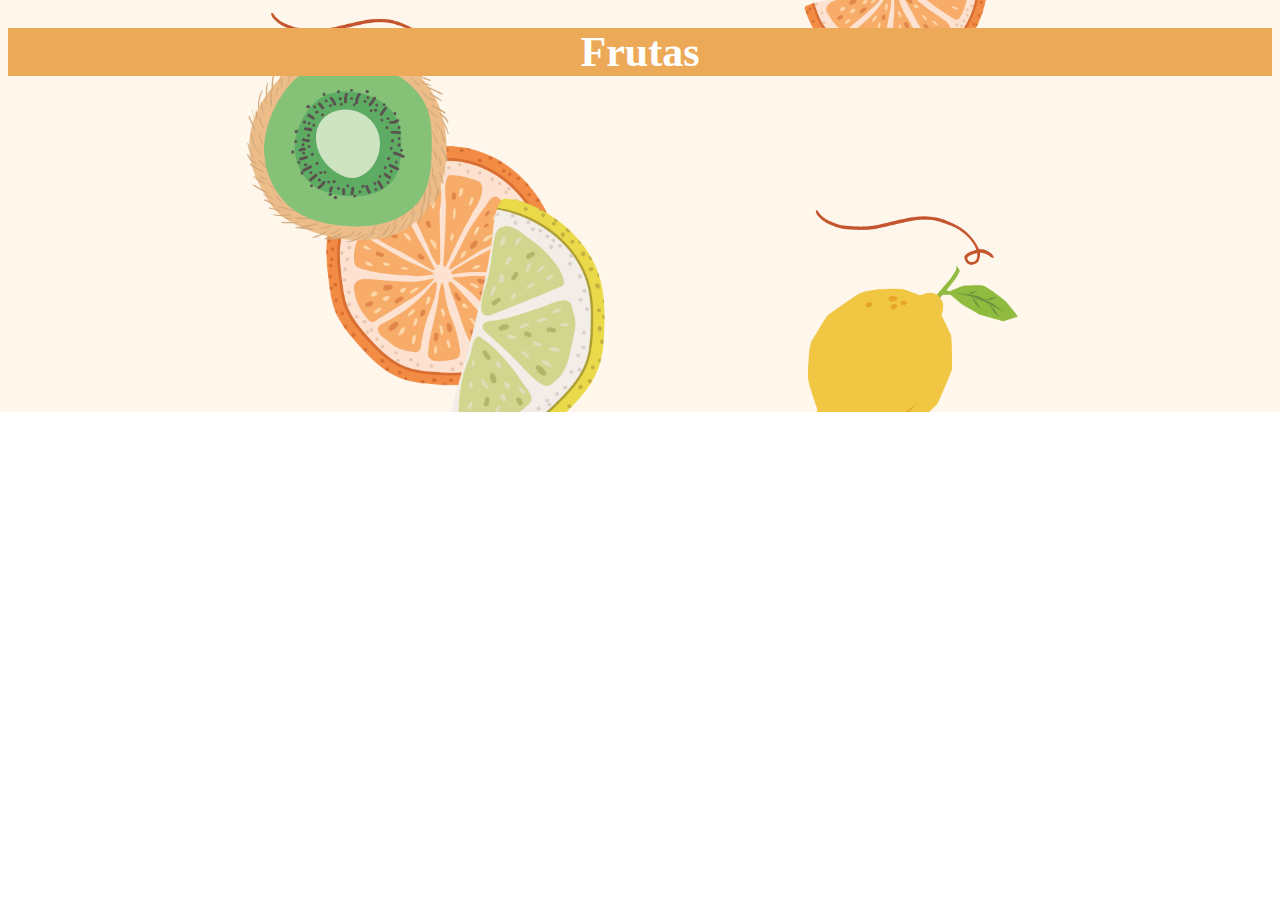
<file: frutas.html>
<!DOCTYPE html>
<html lang="pt-br">

<head>
    <meta charset="UTF-8">
    <meta http-equiv="X-UA-Compatible" content="IE=edge">
    <meta name="viewport" content="width=device-width, initial-scale=1.0">
    <link rel="stylesheet" href="frutas.css">
    <script src="https://code.jquery.com/jquery-3.6.0.min.js"></script>
    <link rel="icon" type="image/x-icon" href="logo.png">
    <script src="script.js"></script>
    <title>Frutas</title>
</head>

<body>
  <div class="tit">
    <h1>Frutas</h1>
  </div>
  
  <div id="frutas-container" class="frutas-row"></div>
  

  
</body>


</html>
</file>
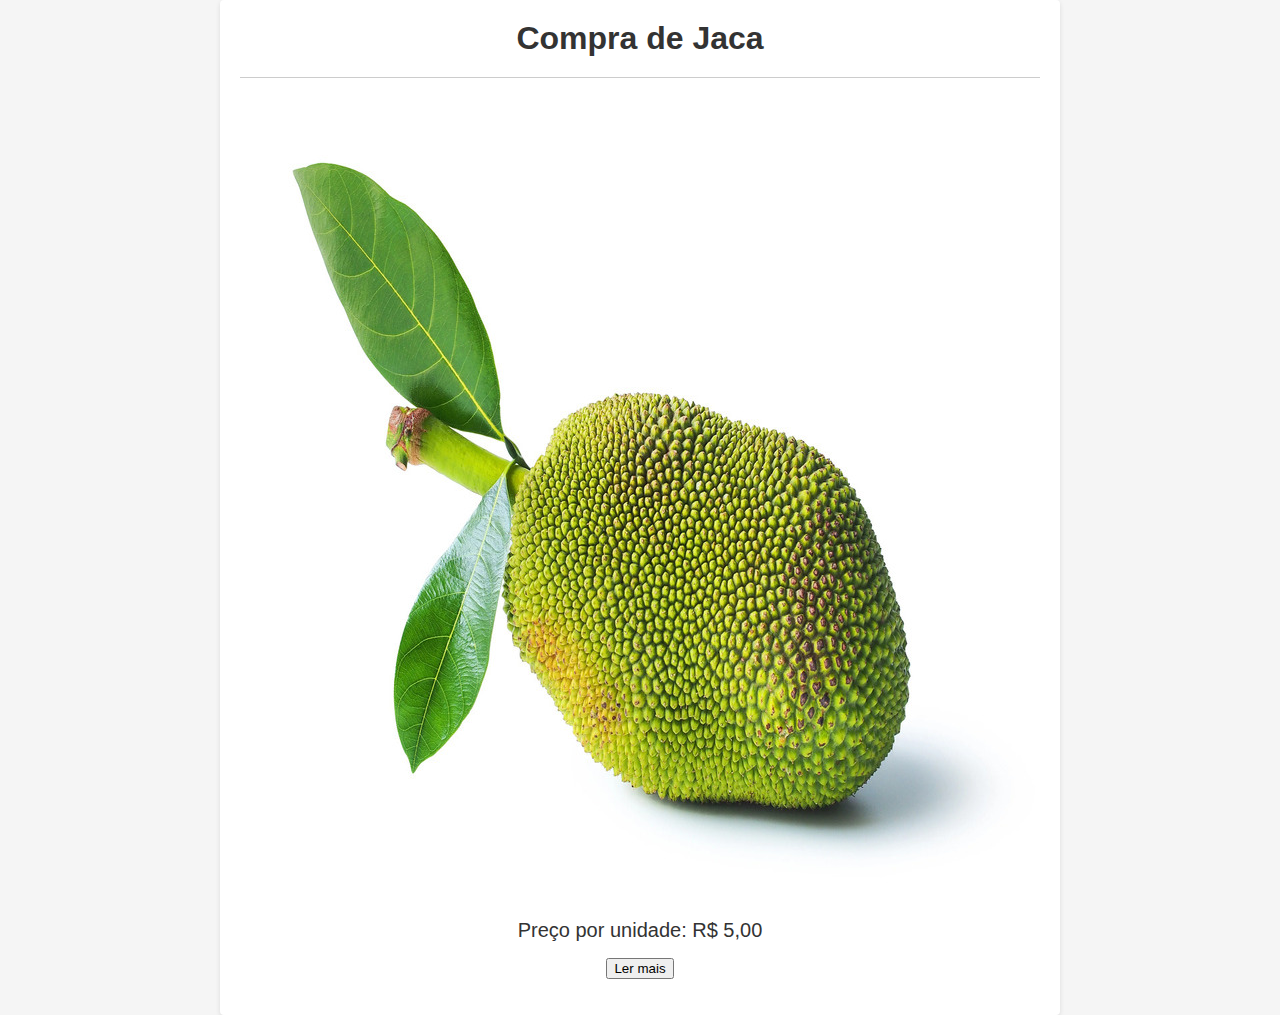
<file: jaca.html>
<html lang="pt-br">

<head>
    <meta charset="UTF-8">
    <meta http-equiv="X-UA-Compatible" content="IE=edge">
    <meta name="viewport" content="width=device-width, initial-scale=1.0">
    <link rel="stylesheet" href="jaca.css">
    <script src="https://code.jquery.com/jquery-3.6.0.min.js"></script>
    <script src="https://hcaptcha.com/1/api.js" async defer></script>
    <link rel="icon" type="image/x-icon" href="logo.png">
    
    <script src="jaca.js"></script>
    <title>Jaca</title>
</head>

<body>
    <div class="container">
        <h1>Compra de Jaca</h1>
        <div class="fruit-image">
            <img src="fruta_img/jaca.jpg" alt="Imagem de Jaca">
        </div>
        <div class="info">
            <div class="captcha-container">
                <div class="h-captcha" data-sitekey="cbf9fe92-f1f4-4d5b-8e2f-d5f1d9f48d33"></div>
            </div>
            <p class="price">Preço por unidade: R$ 5,00</p>
            <div id="description"></div>
            <p class="read-more"><button id="read-more-button">Ler mais</button></p>
            <button class="buy-button">Comprar</button>
        </div>
    </div>
</body>
</html>
</file>
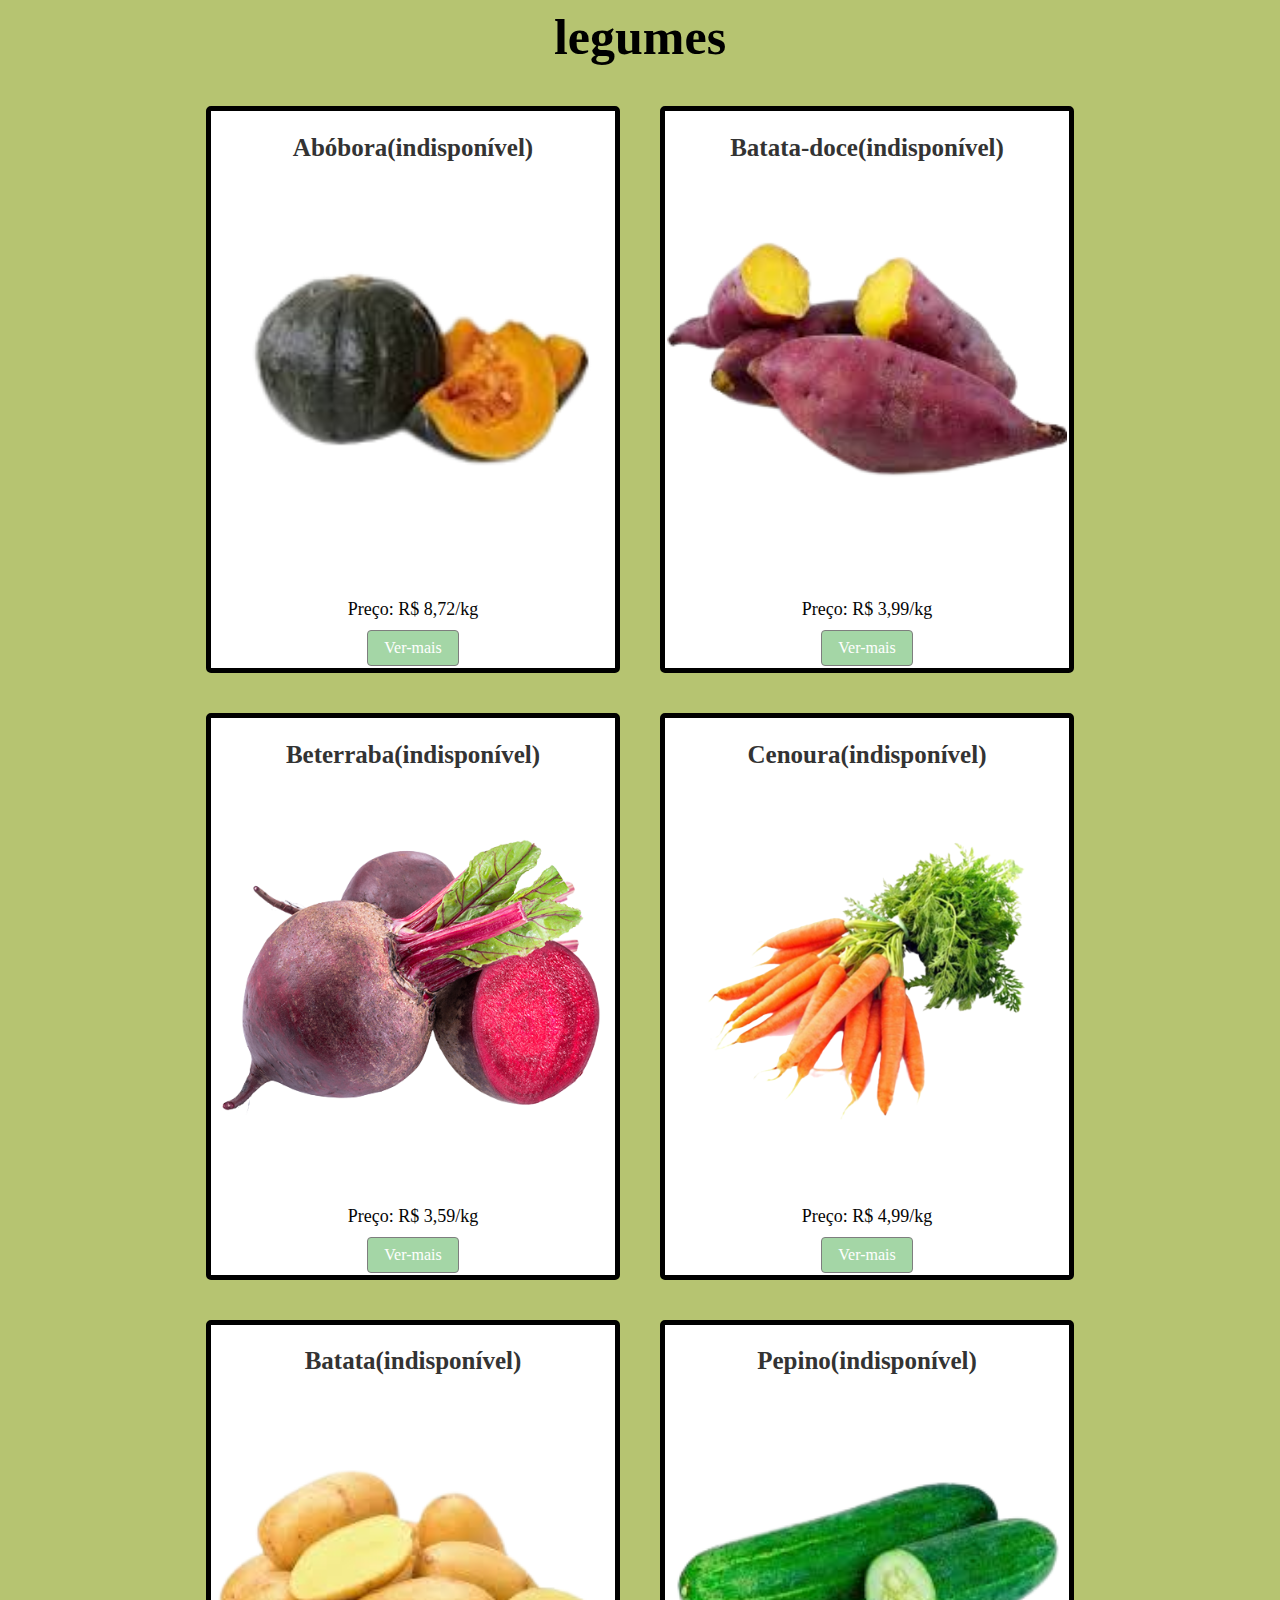
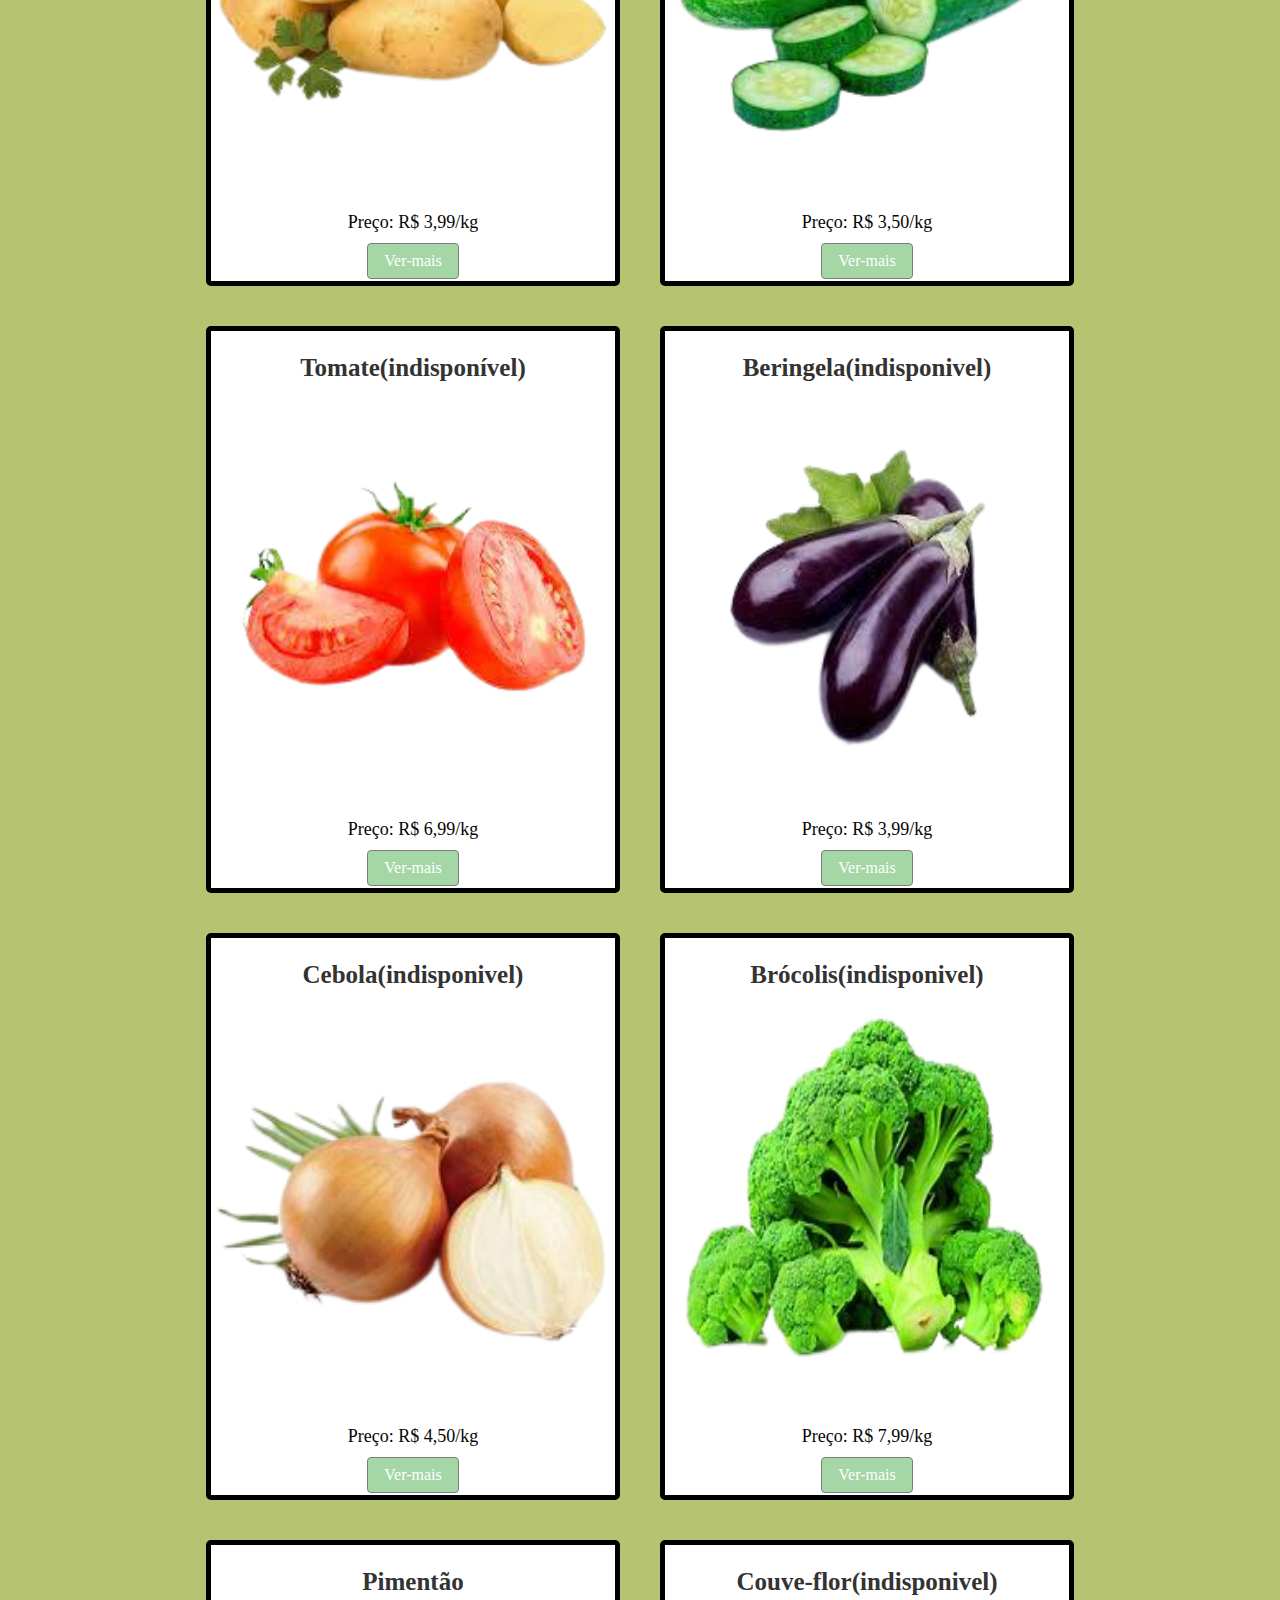
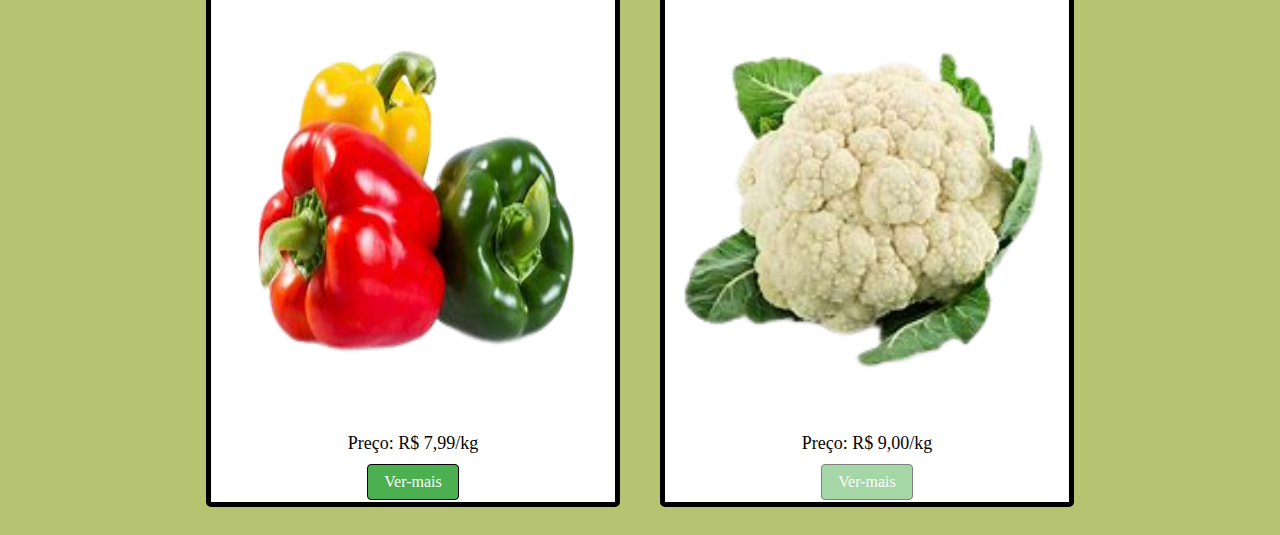
<file: legumes.html>
<!DOCTYPE html>
<html lang="pt-br">

<head>
  <meta charset="UTF-8">
  <meta http-equiv="X-UA-Compatible" content="IE=edge">
  <meta name="viewport" content="width=device-width, initial-scale=1.0">
  <link rel="stylesheet" href="legumes.css">
  <script src="https://code.jquery.com/jquery-3.6.0.min.js"></script>
  <script src="script2.js"></script>
  <script src="https://hcaptcha.com/1/api.js" async defer></script>
  <link rel="icon" type="image/x-icon" href="logo.png">
  <title>Legumes</title>
</head>

<body>
  <h1>legumes</h1>

  <div id="legumes-container" class="legumes"></div>

  <div class="captcha-container" style="display: none;">
    <div id="h-captcha-container" class="h-captcha" data-sitekey="cbf9fe92-f1f4-4d5b-8e2f-d5f1d9f48d33"></div>
    <button type="button" id="buy-button">Ver-Mais</button>
  </div>
</body>

</html>
</file>
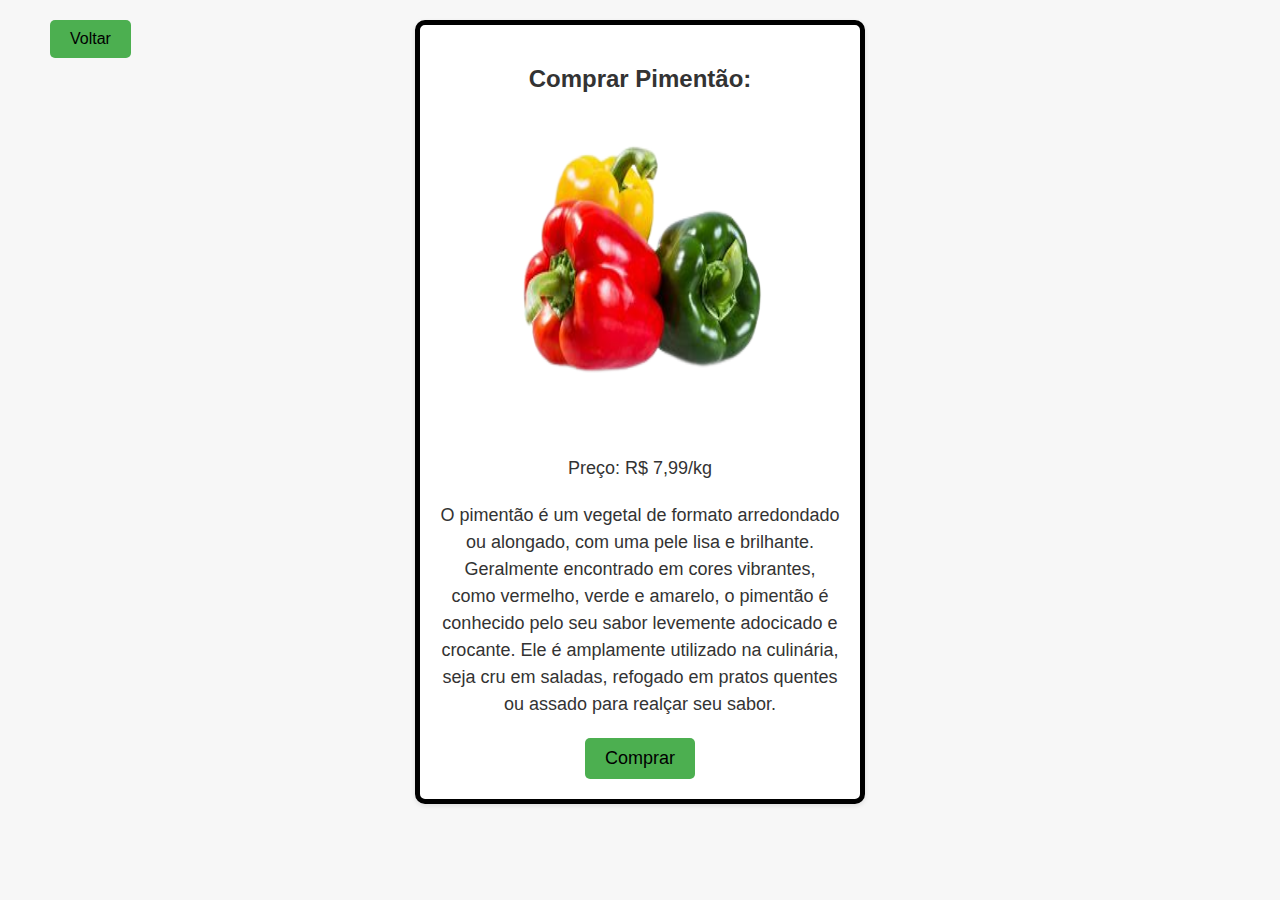
<file: pimentao.html>
<!DOCTYPE html>
<html lang="pt-br">

<head>
    <meta charset="UTF-8">
    <meta http-equiv="X-UA-Compatible" content="IE=edge">
    <meta name="viewport" content="width=device-width, initial-scale=1.0">
    <link rel="stylesheet" href="pimentao.css">
    <link rel="icon" type="image/x-icon" href="logo.png">
    <title>Pimentão</title>
</head>

<body>
    <div class="captcha-container">
        <h2>Comprar Pimentão:</h2>
        <img src="legumes_img/pimentao.png" alt="Pimentão" width="200" height="200">
        <p>Preço: R$ 7,99/kg</p>
        <p id="description">O pimentão é um vegetal de formato arredondado ou alongado, com uma pele lisa e brilhante. Geralmente encontrado em cores vibrantes, como vermelho, verde e amarelo, o pimentão é conhecido pelo seu sabor levemente adocicado e crocante. Ele é amplamente utilizado na culinária, seja cru em saladas, refogado em pratos quentes ou assado para realçar seu sabor.</p>
        <button type="button" id="buy-button">Comprar</button>
    </div>
    <button type="button" onclick="window.history.back()" class="back-button">Voltar</button>
</body>

</html>
</file>
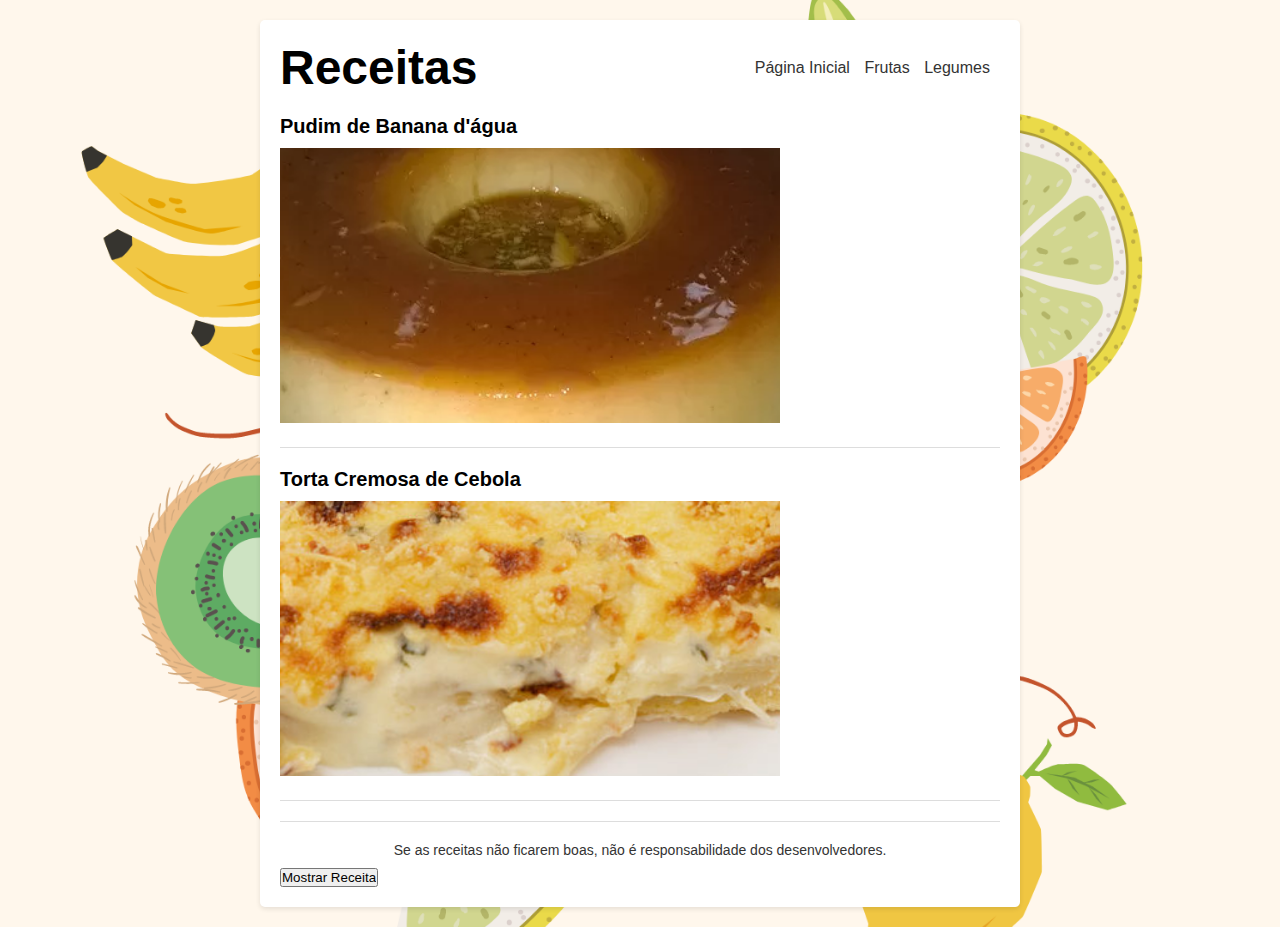
<file: receitas.html>
<!DOCTYPE html>
<html lang="pt-br">
<head>
    <meta charset="UTF-8">
    <meta http-equiv="X-UA-Compatible" content="IE=edge">
    <meta name="viewport" content="width=device-width, initial-scale=1.0">
    <link rel="icon" type="icon" href="logo.png">
    <link rel="stylesheet" type="text/css" href="estilo.css">
    <script src="https://hcaptcha.com/1/api.js" async defer></script>

    <title>Receitas</title>
    <style>
        .receita-ingredientes,
        .receita-instrucoes {
            display: none;
        }
    </style>
    <script>
        function mostrarReceita(id) {
            var ingredientes = document.querySelector('#' + id + ' .receita-ingredientes');
            var instrucoes = document.querySelector('#' + id + ' .receita-instrucoes');
            ingredientes.style.display = 'block';
            instrucoes.style.display = 'block';
        }

        function onSubmitForm(event) {
            event.preventDefault();
            var mostrarReceitaBtn = document.querySelector('#mostrar-receita-btn');

            if (hcaptcha.getResponse()) {
                mostrarReceita('pudim-receita');
                mostrarReceita('torta-receita');
                mostrarReceitaBtn.style.display = 'none';
            }
        }
    </script>
</head>
<body>
    <div class="container">
        <div class="form">
            <form action="#" onsubmit="onSubmitForm(event)">
                <div class="form-header">
                    <div class="title">
                        <h1>Receitas</h1>
                    </div>
                    <nav>
                        <ul>
                          <li><a href="index.html">Página Inicial</a></li>
                          <li><a href="frutas.html">Frutas</a></li>
                          <li><a href="legumes.html">Legumes</a></li>
                        </ul>
                    </nav>
                </div>
                <main>
                    <section class="detalhes-receita" id="pudim-receita">
                        <h2>Pudim de Banana d'água</h2>
                        <div class="receita-info">
                            <div class="receita-img">
                                <img src="img/receita1.jpg" alt="Nome da Receita">
                            </div>
                        </div>
                        <div class="receita-ingredientes">
                            <h3>Ingredientes:</h3>
                            <ul>
                                <li>3 ovos</li>
                                <li>1 lata de leite moça</li>
                                <li>1 colher de canela em pó</li>
                                <li>3 bananas</li>
                                <li>Leite</li>
                                <li>E açúcar</li>
                            </ul>
                        </div>
                        <div class="receita-instrucoes">
                            <h3>Modo de Preparo:</h3>
                            <ol>
                                <li>Bater bem as claras até ficarem em neve</li>
                                <li>Depois bater tudo no liquidificador: claras, gemas, bananas, leite e a mesma medida da lata de leite, canela</li>
                                <li>Faça a calda com duas xícaras de açúcar e uma de água</li>
                                <li>Depois de esfriar, coloque na forma e depois o pudim</li>
                                <li>Leve para o forno</li>
                            </ol>
                        </div>
                    </section>
                    <section class="detalhes-receita" id="torta-receita">
                        <h2>Torta Cremosa de Cebola</h2>
                        <div class="receita-info">
                            <div class="receita-img">
                                <img src="img/receita2.jpg" alt="Nome da Receita">
                            </div>
                        </div>
                        <div class="receita-ingredientes">
                            <h3>Ingredientes:</h3>
                            <ul>
                                <p>Massa</p>
                                <li>1 e 1/2 xíc. de farinha de trigo</li>
                                <li>100g de manteiga gelada</li>
                                <li>1 colher de chá de sal</li>
                                <p>Recheio</p>
                                <li>fio de azeite</li>
                                <li>3 cebolas grandes</li>
                                <li>sal</li>
                                <li>pimenta-do-reino</li>
                                <li>1 cx de creme de leite</li>
                                <li>1/2 copo de creme de ricota ou requeijão</li>
                                <li>100g de muçarela ralada</li>
                                <li>cheiro verde</li>
                                <li>parmesão ralado</li>
                            </ul>
                        </div>
                        <div class="receita-instrucoes">
                            <h3>Modo de Preparo:</h3>
                            <p>Massa</p>
                            <ol>
                                <li>Misture todos os ingredientes com as mãos.</li>
                                <li>Se necessário adicione um pingo de água para dar liga.</li>
                                <li>Coloque a massa em uma forma de fundo removível e pressione com as mãos no fundo e nas laterais.</li>
                            </ol>
                            <p>Recheio</p>
                            <ol>
                                <li>Em uma panela, coloque o fio de azeite e refogue as cebolas até ficarem translúcidas.</li>
                                <li>Tempere com sal e pimenta-do-reino.</li>
                                <li>Acrescente o creme de leite, creme de ricota, muçarela e cheiro verde.</li>
                                <li>Coloque o recheio sobre a massa, polvilhe parmesão e leve ao forno preaquecido a 180ºC por 25 minutos ou até dourar.</li>
                            </ol>
                        </div>
                    </section>
                </main>
                <footer>
                    <p>Se as receitas não ficarem boas, não é responsabilidade dos desenvolvedores.</p>
                </footer>
                <div class="h-captcha" data-sitekey="cbf9fe92-f1f4-4d5b-8e2f-d5f1d9f48d33"></div>
                <input id="mostrar-receita-btn" type="submit" value="Mostrar Receita">
            </form>
        </div>
    </div>
</body>
</html>
</file>
<file: frutas.css>
body {
  background-image: url(fruta_img/fundo.png);
  background-repeat: no-repeat;
  background-size:cover;
  background-position: center;
  align-items: center;
}

body h1{
  text-align: center;
  align-items: center;
  justify-content: center;
  font-size: 42px;
  background-color:rgb(236, 170, 89);
  color: #fff;

}

.fruta {
    width: 25%;
    display: inline-block;
    text-align: center;
    margin-bottom: 20px;
    margin-top: 20px;
    border-style: solid;
    border-color:rgb(236, 170, 89);
    border-width: 5px;
    background-color: #fff;


  }
  
.fruta_img {
    max-width: 100%;
    height: auto;
    border-radius: 5%;
    max-height: 300px;
}

a {
  font-size: 15px;
  border-style: solid;
  color: #fff;
  display: inline-block;
  padding: 8px 16px;
  background-color:lightsalmon;
  text-decoration: none;
  border: 1px solid black;
  border-radius: 4px;
  transition: background-color 0.3s ease;
}

.disabled {
  pointer-events: none;
  cursor: default;
  color:grey
}

.fruta_indisponivel {
  background-color: #CCCCCC;
  opacity: 0.8; 
}
.fruta_indisponivel .fruta_img {
  filter: brightness(0.5);
}


#frutas-container {
  margin-left: 15%;
}


@media screen and (max-width:800px) {
  h2 {
    font-size: 70%;
  }

  p {
    font-size: 60%;
  }
}
</file>
<file: jaca.css>
body {
    font-family: Arial, sans-serif;
    background-color: #f5f5f5;
    color: #333;
    margin: 0;
    padding: 0;
}

.container {
    max-width: 800px;
    margin: 0 auto;
    padding: 20px;
    background-color: #fff;
    box-shadow: 0 2px 5px rgba(0, 0, 0, 0.1);
    border-radius: 4px;
}

h1 {
    text-align: center;
    margin-top: 0;
    padding-bottom: 20px;
    border-bottom: 1px solid #ccc;
}

.fruit-image {
    display: flex;
    justify-content: center;
    margin-bottom: 20px;
}

img {
    max-width: 100%;
    height: auto;
}

.info {
    text-align: center;
}

.price {
    font-size: 20px;
    margin-bottom: 10px;
}

.description {
    font-size: 16px;
    line-height: 1.6;
    text-align: justify;
    margin-bottom: 20px;
    display: none;
}

.read-more {
    color: #009900;
    cursor: pointer;
}

.buy-button {
    display: none;
    padding: 10px 20px;
    font-size: 18px;
    text-align: center;
    color: #fff;
    background-color: #009900;
    border: none;
    border-radius: 4px;
    cursor: pointer;
}

.buy-button:hover {
    background-color: #008800;
}
</file>
<file: legumes.css>
body{
  background-image: url("legumes_img/fundo.png");
  background-repeat: no-repeat;
  background-size: cover;
  background-position: center;
}
body h1 {
    margin-top: 1px;
    font-size: 50px;
    text-align: center;
    margin-bottom: 20px;

  }

.legumes {
    display: flex;
    flex-wrap: wrap;
    justify-content: center;
  }

  .legumes div {
    width: 400px;
    margin: 20px;
    padding: 2px;
    background-color: #ffffff;
    border: 5px solid black;
    border-radius: 5px;
    text-align: center;
  }
  .legumes div:hover {
    transform: translateY(-5px);
    background-color: #92e296;

  }
  
  .legumes h2 {
    font-size: 25px;
    margin-bottom: 10px;
    color: #333;
  }
  
  .legumes img {
    width: 400px;
    height: 400px;
    margin-bottom: 5px;
 
  }
  
  .legumes p {
    font-size: 18px;
    color: #050505;
    margin-bottom: 10px;
  }
  
  .legumes a {
    display: inline-block;
    padding: 8px 16px;
    background-color: #4CAF50;
    color: #fff;
    text-decoration: none;
    border: 1px solid black;
    border-radius: 4px;
    transition: background-color 0.3s ease;
  }
  .indisponivel {
    opacity: 0.5; 
    pointer-events: none;
  }
  .captcha-container {
    position: fixed;
    top: -50px;
    left: 0;
    right: 0;
    bottom: 0;
    display: flex;
    flex-direction: column;
    align-items: center;
    justify-content: center;
    background-color: rgba(0, 0, 0, 0.5);
    z-index: 9999;
    transition: top 0.3s ease; 
  }
  .hidden {
    display: none;
  }
</file>
<file: pimentao.css>
body {
    background-color: #f7f7f7;
    font-family: Arial, sans-serif;
    color: #333;
  }
  
  .captcha-container {
    max-width: 400px;
    margin: 20px auto;
    padding: 20px;
    border: 5px solid #000000;
    border-radius: 10px;
    background-color: #fff;
    text-align: center;
    box-shadow: 0 2px 5px rgba(0, 0, 0, 0.1);
  }
  
  h2 {
    font-size: 24px;
    font-weight: bold;
    margin-bottom: 20px;
  }
  
  img {
    width: 300px;
    height: 300px;
    border-radius: 50%;
    margin-bottom: 20px;
  }
  
  p {
    font-size: 18px;
    line-height: 1.5;
    margin-bottom: 20px;
  }
  
  #buy-button {
    padding: 10px 20px;
    font-size: 18px;
    background-color: #4CAF50;
    color: #000000;
    border: none;
    border-radius: 5px;
    cursor: pointer;
  }
  
  .back-button {
    position: absolute;
    top: 20px;
    left: 50px;
    font-size: 16px;
    background-color: #4CAF50;
    color: #000000;
    border: none;
    border-radius: 5px;
    cursor: pointer;
    padding: 10px 20px;
  }
  
  #h-captcha-container {
    margin-top: 20px;
  }
  
  #submit-button {
    display: none;
  }
</file>
<file: estilo.css>
/* Reset CSS */
* {
    margin: 0;
    padding: 0;
    box-sizing: border-box;
  }
  
  /* Estilos gerais */
  body {
    font-family: Arial, sans-serif;
    background-color: #f1f1f1;
    background-image: url("img/fundo.png");
    background-repeat: no-repeat;
    background-size: cover;
    background-position: center;
  } 
  
  .container {
    max-width: 800px;
    margin: 0 auto;
    padding: 20px;
  }
  
  /* Estilos do formulário */
  .form {
    background-color: #fff;
    padding: 20px;
    border-radius: 5px;
    box-shadow: 0 2px 5px rgba(0, 0, 0, 0.1);
  }
  
  .form-header {
    display: flex;
    align-items: center;
    justify-content: space-between;
    margin-bottom: 20px;
  }
  
  .title {
    font-size: 24px;
    font-weight: bold;
  }
  
  nav ul {
    list-style-type: none;
    margin: 0;
    padding: 0;
  }
  
  nav ul li {
    display: inline;
    margin-right: 10px;
  }
  
  nav ul li a {
    color: #333;
    text-decoration: none;
  }
  
  /* Estilos das seções */
  section {
    margin-bottom: 20px;
    padding-bottom: 20px;
    border-bottom: 1px solid #ddd;
  }
  
  h2 {
    font-size: 20px;
    margin-bottom: 10px;
  }
  
  h3 {
    font-size: 20px;
    margin-bottom: 10px;
    margin-top: 10px;
  }
  
  img {
    width: 100%;
    max-width: 500px;
    height: auto;
  }
  
  p {
    color: #333;
    margin-bottom: 10px;
    margin-top: 10px;
  }
  
  /* Estilos do rodapé */
  footer {
    margin-top: 20px;
    padding-top: 10px;
    border-top: 1px solid #ddd;
    font-size: 14px;
    color: #777;
    text-align: center;
  }
</file>
